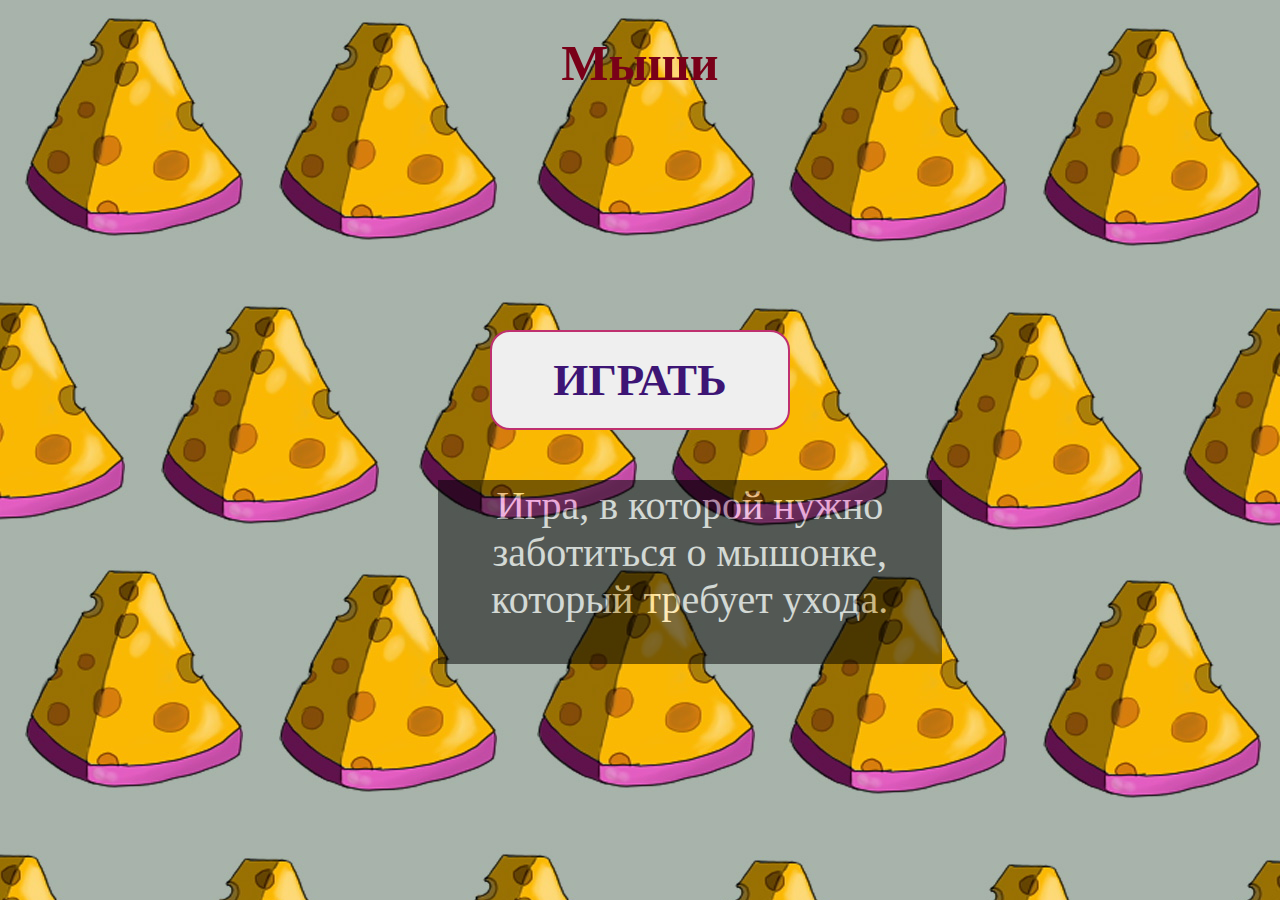
<file: index.html>
<!DOCTYPE html>
<html lang="ru">
<head>
    <meta charset="UTF-8">
    
    <title>Мыши</title>
	<link href="index.css" rel="stylesheet" type="text/css"/>
	<link href="https://fonts.googleapis.com/css2?family=Stalemate&display=swap" rel="stylesheet">
</head>
<body>
    <h1> Мыши </h1>
	
	<form action='game.html'>
		<button href='game.html'> <strong> Играть </strong> </button> </br>
	</form>
	
	<div id='description'>Игра, в которой нужно заботиться о мышонке, который требует ухода.</div>
</body>
</html>
</file>
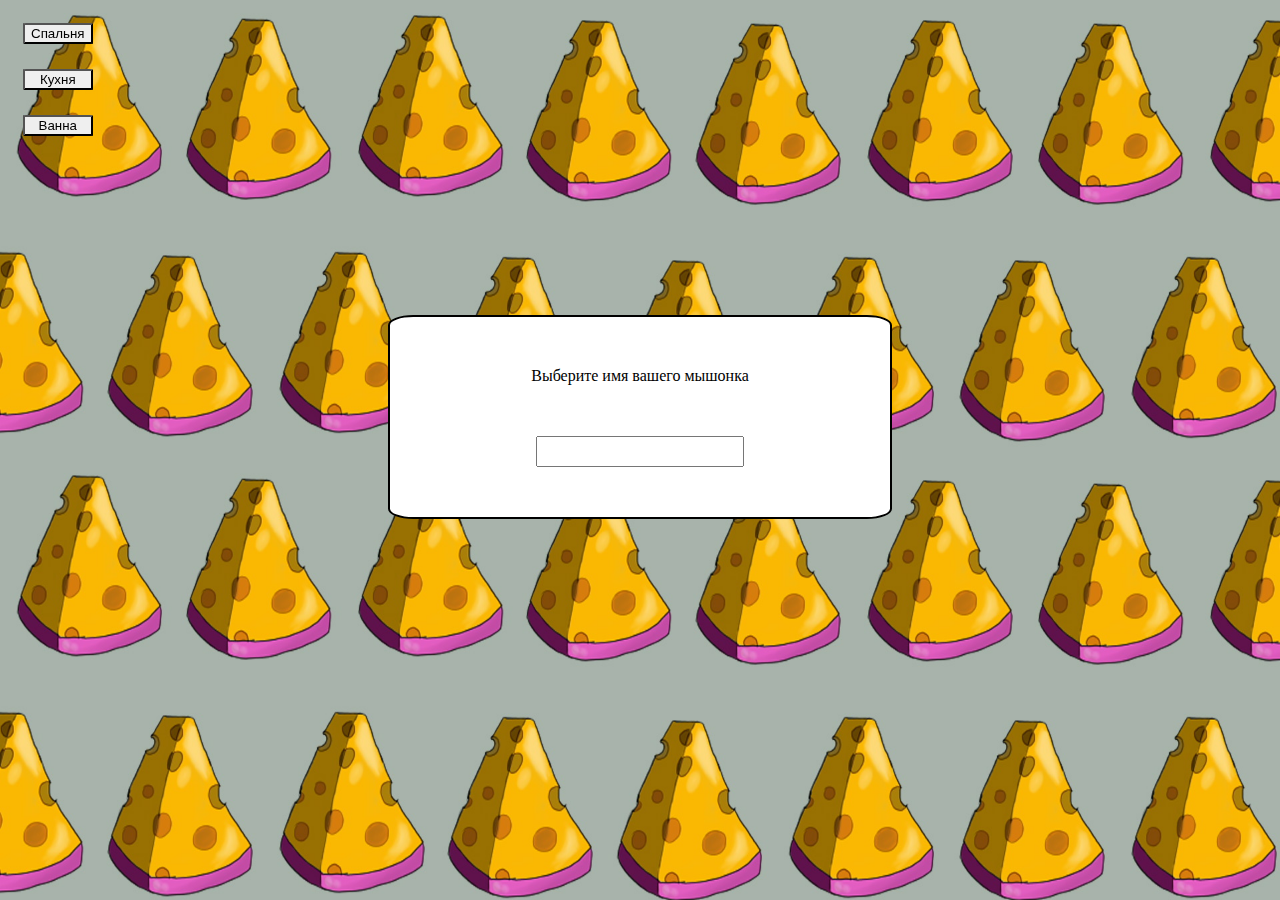
<file: game.html>
<!DOCTYPE html>
<html lang="ru">
<head>
    <meta charset="UTF-8">
    
    <title>Мыши</title>
    <link href="game.css" rel="stylesheet" type="text/css"/>
    <script src='game.js' defer></script>
</head>
<body>
    
    <div id='icon'></div>

    <canvas> Canvas не поддерживается на версии вашего браузера </canvas>
    
    <div class='buttons-list'> 
        <button class='button-in-buttons' onclick=" maps._Spalnia = true;
                                                    maps._Kuhnya = false;
                                                    maps._Vanna =  false;"> Спальня </button>

        <button class='button-in-buttons' onclick="maps._Spalnia = false;
                                                    maps._Kuhnya = true;
                                                    maps._Vanna =  false;"> Кухня </button>

        <button class='button-in-buttons' onclick=" maps._Spalnia = false;
                                                    maps._Kuhnya = false;
                                                    maps._Vanna =  true;"> Ванна </button>
    </div>

</body>
</html>
</file>
<file: index.css>
h1{
	text-align:center;
	font-size:50px;
	color:#790018;
}
body{
	background-image: url(image/Interer/Fon.jpg);
}
button{
	position: relative;
	left: 50%;
	transform: translate(-50%, 0);
	width: 300px;
	height:100px;
	font-size:45px;
	font-family: Times New Roman;
	border-radius: 20px;
	border:2px solid #BF306F;
	text-transform: uppercase;
	margin: 205px 0 0 0px;
	
	color:#3D1575;
}
button:hover{
	border:40px solid wite;
	color: #897D6D;
}
#description {
	color:white;
	font-size:40px;
	width: 500px;
	height:200px;
	text-align:center;
	margin: 50px 0 0 500px;
	
	display: flex;
	flex-direction:column;
	
	align-items:center;
	
	height:20vh;
	margin-left:34%;
	margin-right:0%;
	
	border: 2px solid black;
	background-color: black;
	opacity: 0.5;
	
	font-family: Vetka;
}
</file>
<file: game.css>
h1{
	text-align:center;
	font-size:40px;
	color:#790018;
	z-index: 1;
}
body{
	/* background-image: url(image/Interer/Fon.jpg); */
	z-index: 0;
}

canvas {
	position: absolute;
	top: 0;
	left: 0;
}

.inputName {
	width: 200px;
	height: 25px;	
}

.gameIcons {
	z-index: 1;

	position: absolute;

	display: flex;
	justify-content: space-evenly;
	flex-direction: column;
	align-items: center;

	top: 35%;
	transform: translate(0, -50%);
	left: 50%;
	transform: translate(-50%, 0);

	font-family: fantasy;

	width: 500px;
	height: 200px;
	border: 2px solid black;
	border-radius: 5%;

	background-color: white;
}

#photo {
	z-index: -1;
}

.buttons-list {
	position: absolute;
	display: flex;
	flex-direction: column;
}

.button-in-buttons {
	margin-bottom: 10px;
	margin-top: 15px;
	margin-left: 15px;
	border-radius: 5%;
}
</file>
